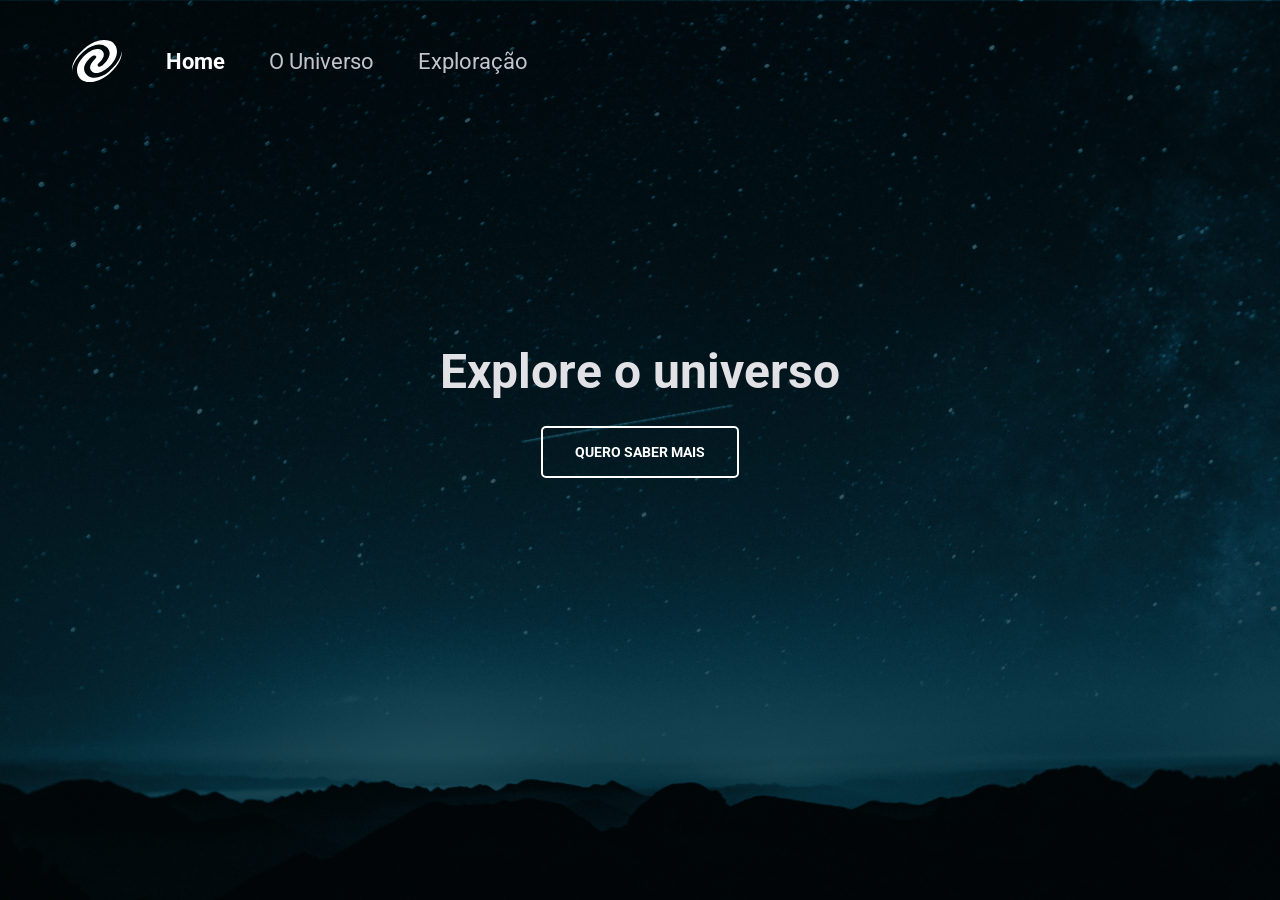
<file: index.html>
<!DOCTYPE html>
<html lang="pt-br">
<head>
    <meta charset="UTF-8">
    <meta name="viewport" content="width=device-width, initial-scale=1.0">
    <link rel="stylesheet" href="./styles/index.css">
    <link rel="preconnect" href="https://fonts.googleapis.com">
    <link rel="preconnect" href="https://fonts.gstatic.com" crossorigin>
    <link href="https://fonts.googleapis.com/css2?family=Roboto:ital,wght@0,100..900;1,100..900&display=swap" rel="stylesheet">
    <title>Home</title>
</head>
<body>
    <header>
        <img src="./assets/Vector.svg" alt="logo do Universo">

        <nav>
            <ul>
                <li>
                    <a href="" class="ativa">Home</a>
                </li>
                <li>
                    <a href="./pages/universo.html">O Universo</a>
                </li>
                <li>
                    <a href="">Exploração</a>
                </li>
            </ul>
        </nav>
    </header>

    <main>
        <h1>Explore o universo</h1>
        <a href="">Quero saber mais</a>
    </main>
</body>
</html>
</file>
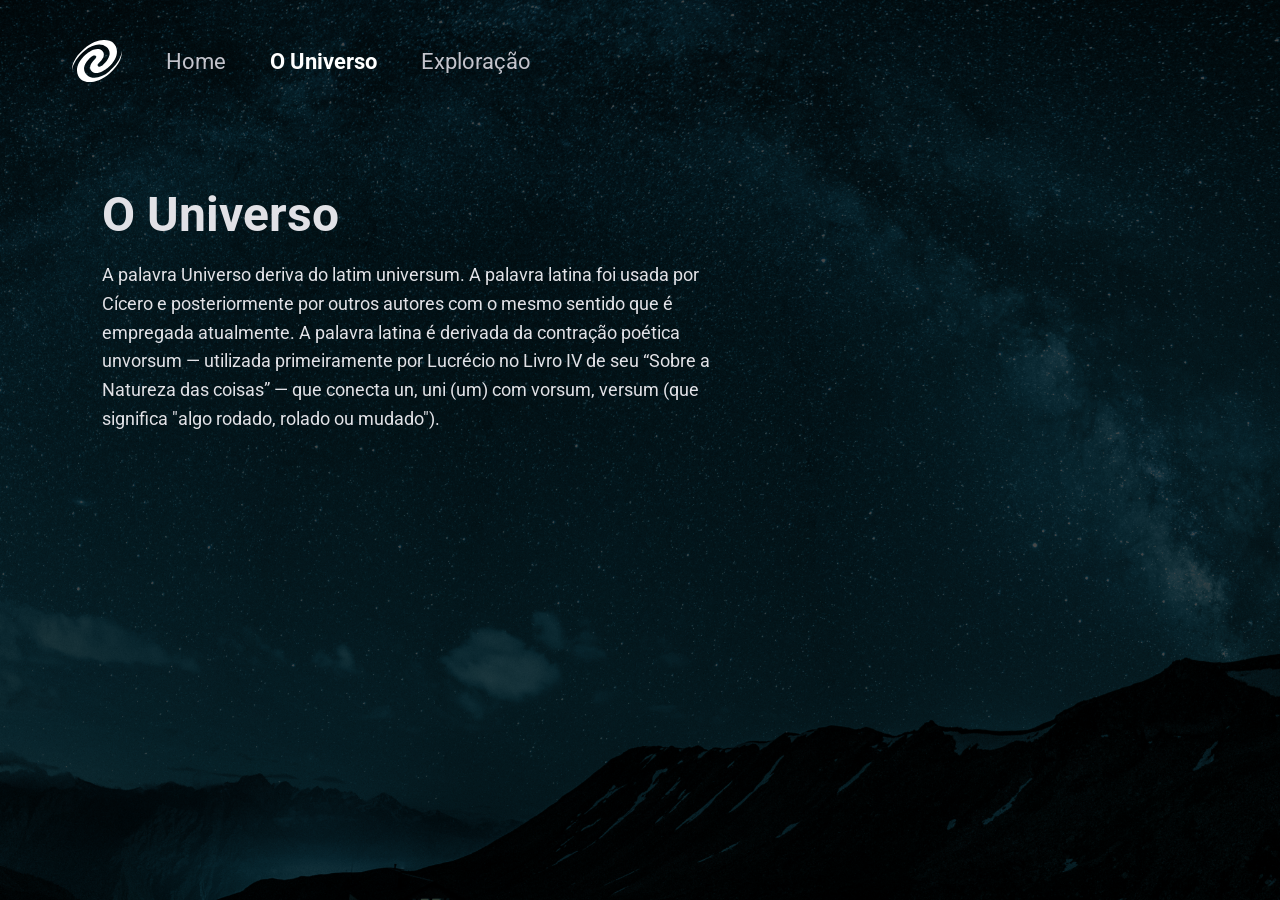
<file: pages/universo.html>
<!DOCTYPE html>
<html lang="pt-br">
<head>
    <meta charset="UTF-8">
    <meta name="viewport" content="width=device-width, initial-scale=1.0">
    <link rel="stylesheet" href="../styles/universo.css">
    <link rel="preconnect" href="https://fonts.googleapis.com">
    <link rel="preconnect" href="https://fonts.gstatic.com" crossorigin>
    <link href="https://fonts.googleapis.com/css2?family=Roboto:ital,wght@0,100..900;1,100..900&display=swap" rel="stylesheet">
    <title>O Universo</title>
</head>
<body>
    <header>
        <!-- arrume o SRC da imagem para que a logo apareça -->
        <img src="../assets/Vector.svg" alt="Logo do Universo">

        <nav>
            <ul>
                <li>
                    <!-- arrume o href do index.html para conseguir navegar -->
                    <a href="../index.html">Home</a>
                </li>
                <li>
                    <!-- cole aqui a class="ativa" e remova ela da âncora do HOME -->
                    <a href="" class="ativa">O Universo</a>
                </li>
                <li>
                    <a href="">Exploração</a>
                </li>
            </ul>
        </nav>
    </header>

    <main>
        <!-- Crie aqui 2 tags: título da página e parágrafo de descrição (o texto está no Notion) -->
         <h1>O Universo</h1>
         <p>A palavra Universo deriva do latim universum. A palavra latina foi usada por Cícero e posteriormente por outros autores com o mesmo sentido que é empregada atualmente. A palavra latina é derivada da contração poética unvorsum — utilizada primeiramente por Lucrécio no Livro IV de seu “Sobre a Natureza das coisas” — que conecta un, uni (um) com vorsum, versum (que significa "algo rodado, rolado ou mudado").</p>
    </main>
</body>
</html>
</file>
<file: styles/index.css>
* {
    margin: 0;
    padding: 0;
    box-sizing: border-box;
    font-family: Roboto, sans-serif;
}

body {
    background-image: url(../assets/mountains-universe-1.png);
     background-position: center;
     background-size: cover;
     background-repeat: no-repeat;
     height: 100vh;
}

header {
    display: flex;
    padding-inline: 72px;
    gap: 44px;
    padding-block: 40px;
    align-items: center;

    ul {
        display: flex;
        gap: 44px;
        list-style: none;

        a{
            font-size: 22px;
            text-decoration: none;
            color: #c4c4cc;
        }

        .ativa {
            color: #fff;
            font-weight: 700;
        }
    }
}

main {
    width: fit-content;
    margin-inline: auto;
    margin-top: 220px;

    h1 {
        font-size: 48px;
        color: #e1e1e6;
        line-height: 125%;
    }

    a {
        border: 2px solid #fff;
        display: block;
        width: fit-content;
        margin-inline: auto;
        margin-top: 24px;
        font-size: 14px;
        line-height: 24px;
        padding: 12px 32px;
        border-radius: 5px;
        color: #fff;
        text-decoration: none;
        font-weight: 700;
        text-transform: uppercase;
    }
}
</file>
<file: styles/universo.css>
* {
    margin: 0; 
    padding: 0; 
    box-sizing: border-box;
    font-family: Roboto, sans-serif;
}

body {
    background-image: url(../assets/mountains-universe02.png);
    background-position: center;
    background-size: cover;
    background-repeat: no-repeat;
    height: 100vh;
}

header {
    display: flex;
    padding-inline: 72px;
    gap: 44px;
    padding-block: 40px;
    align-items: center;

    ul {
        display: flex;
        gap: 44px;
        list-style: none;

        a {
            font-size: 22px;
            text-decoration: none;
            color: #c4c4cc;
        }

        .ativa {
            color: #FFF;
            font-weight: 700;
        }
    }
}

main {
    color: #e1e1e6;
    margin-left: 102px;
    margin-top: 63px;

    h1 {
        font-size: 48px;
        line-height: 125%;
        margin-bottom: 16px;
    }

    p {
        font-size: 18px;
        max-width: 648px;
        line-height: 160%;
    }
}
</file>
